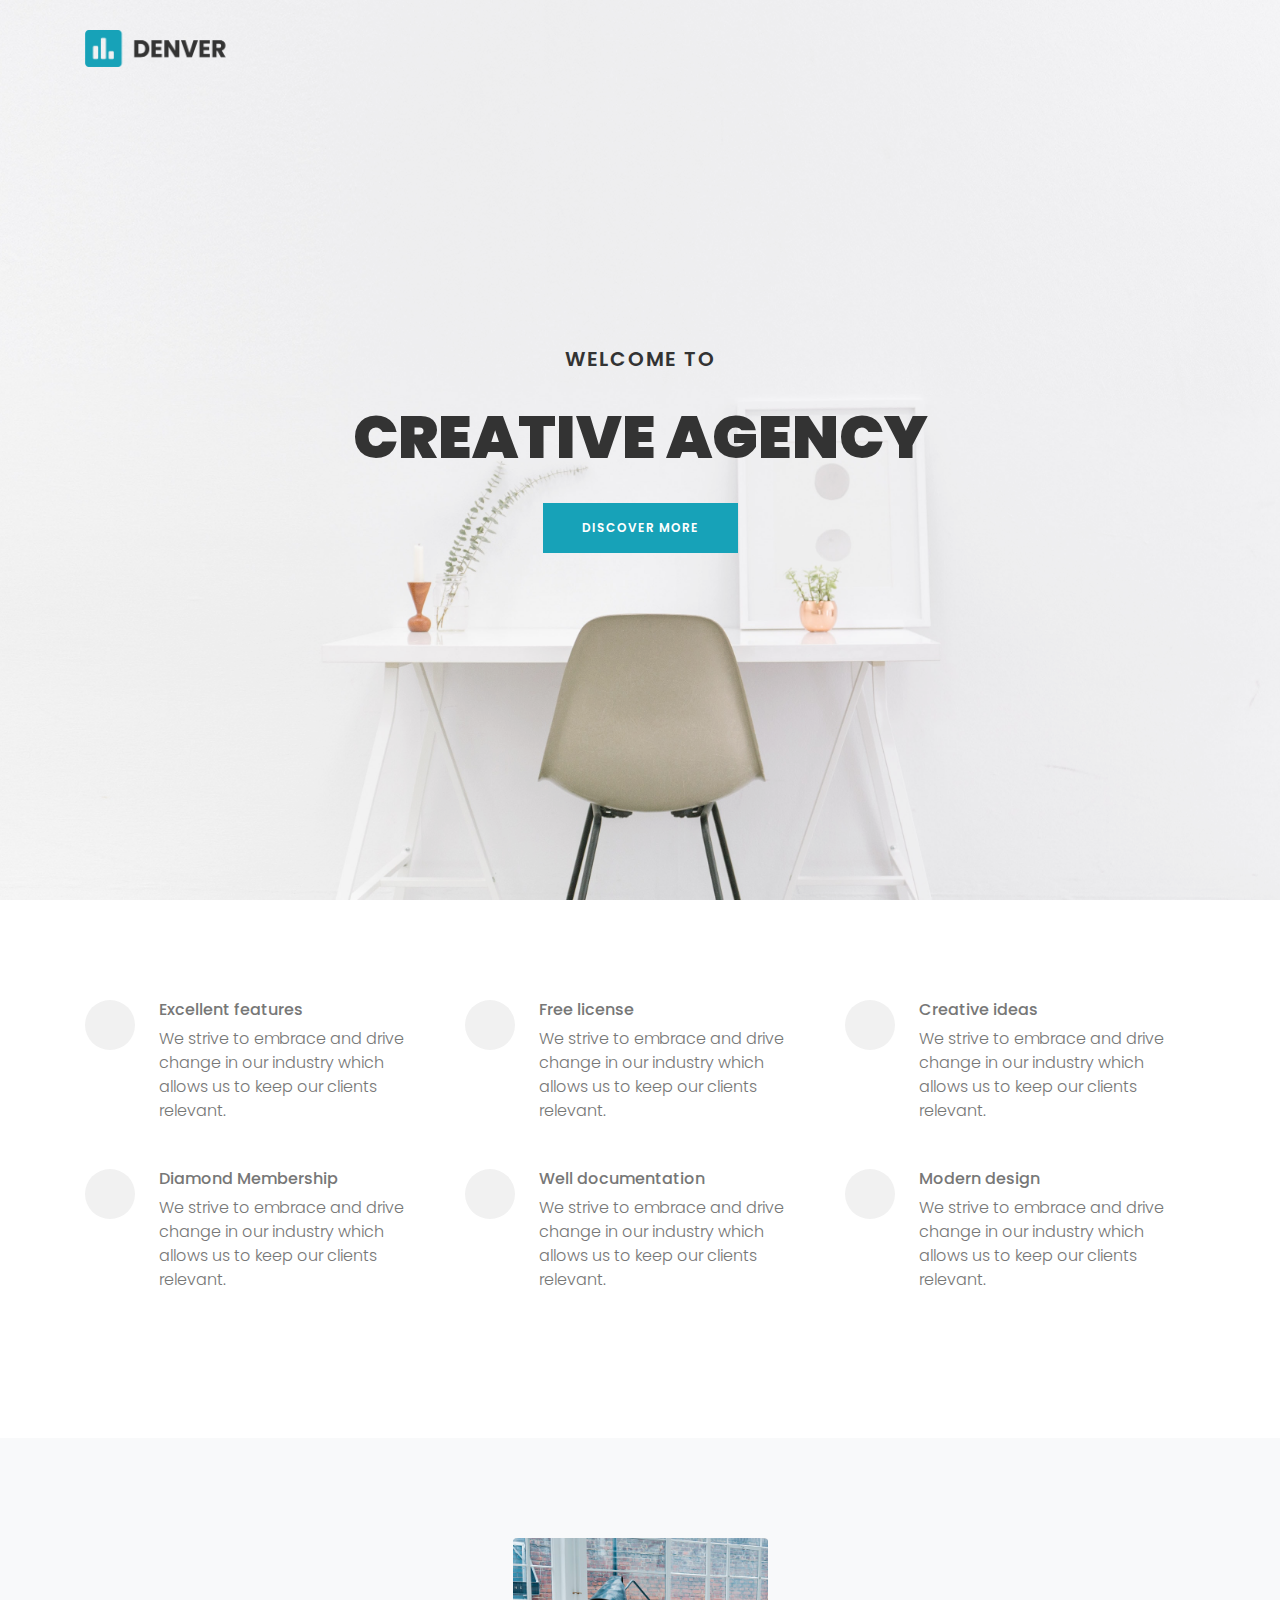
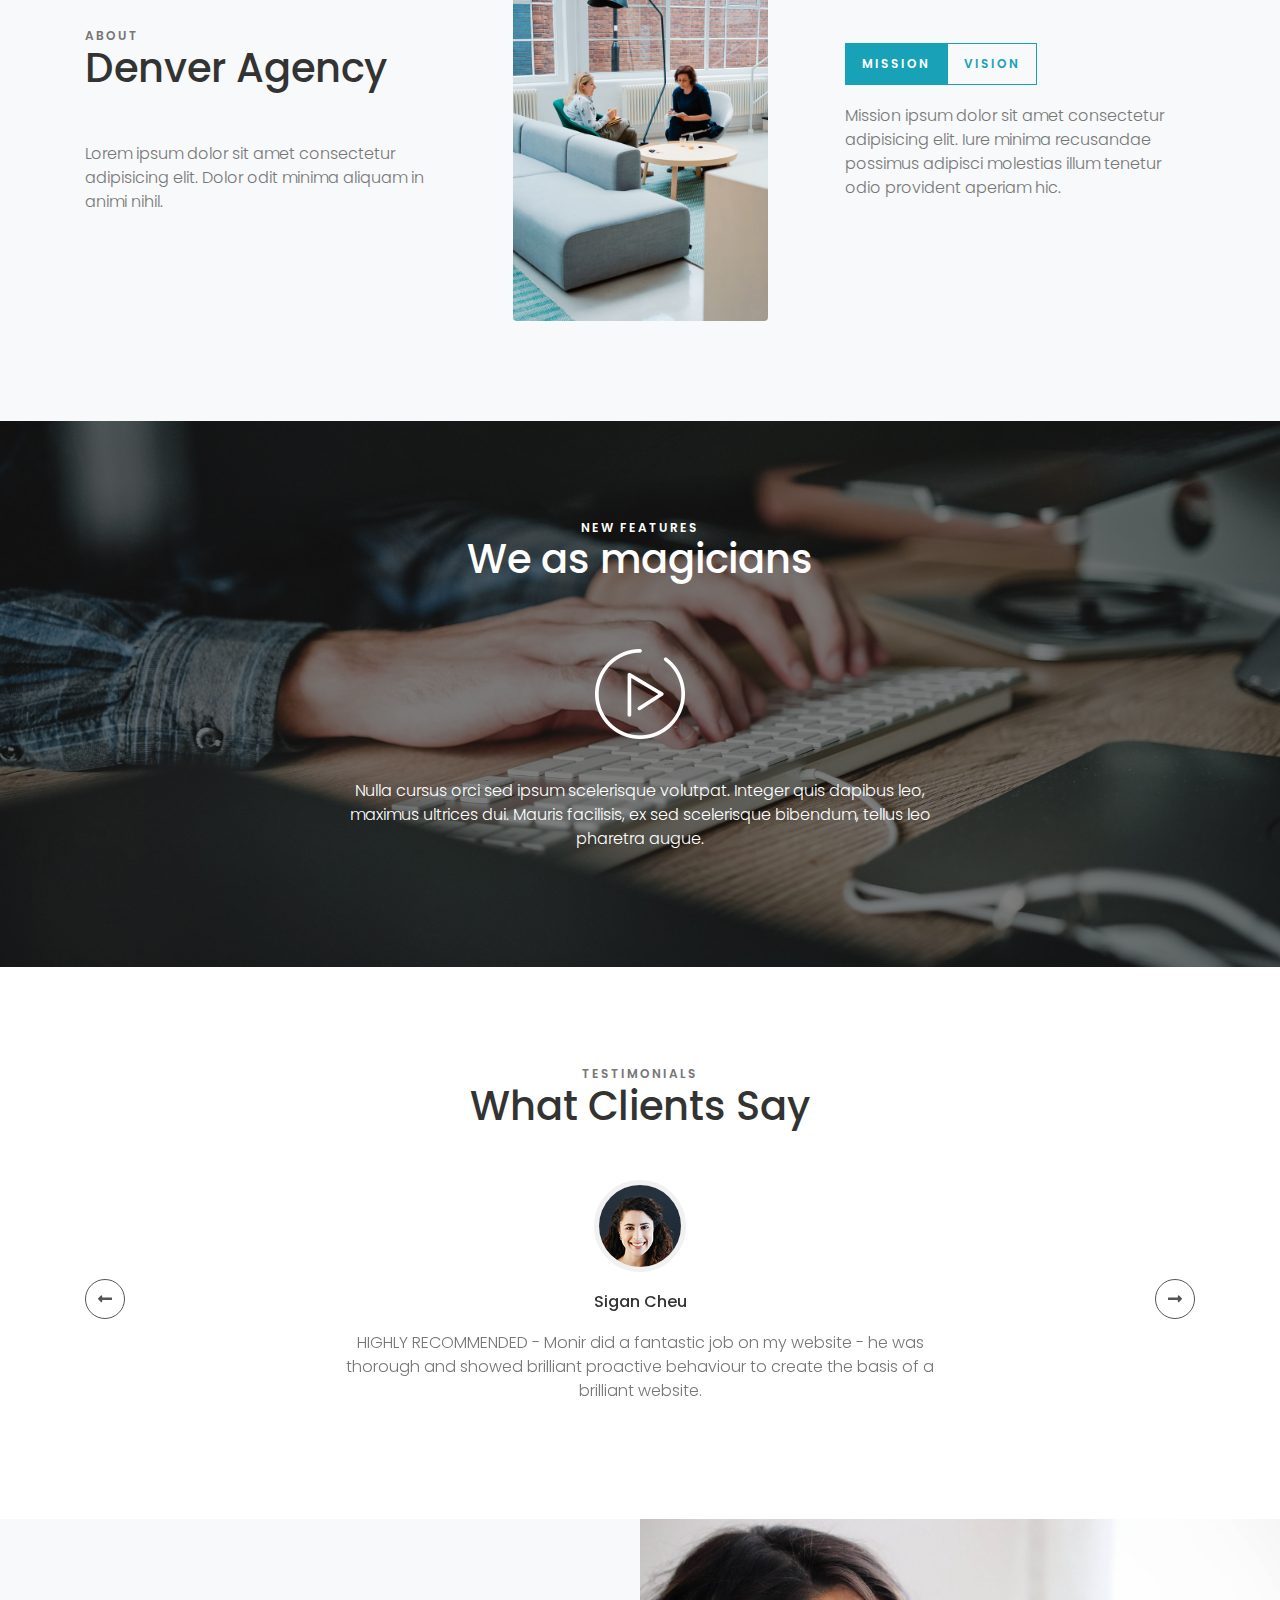
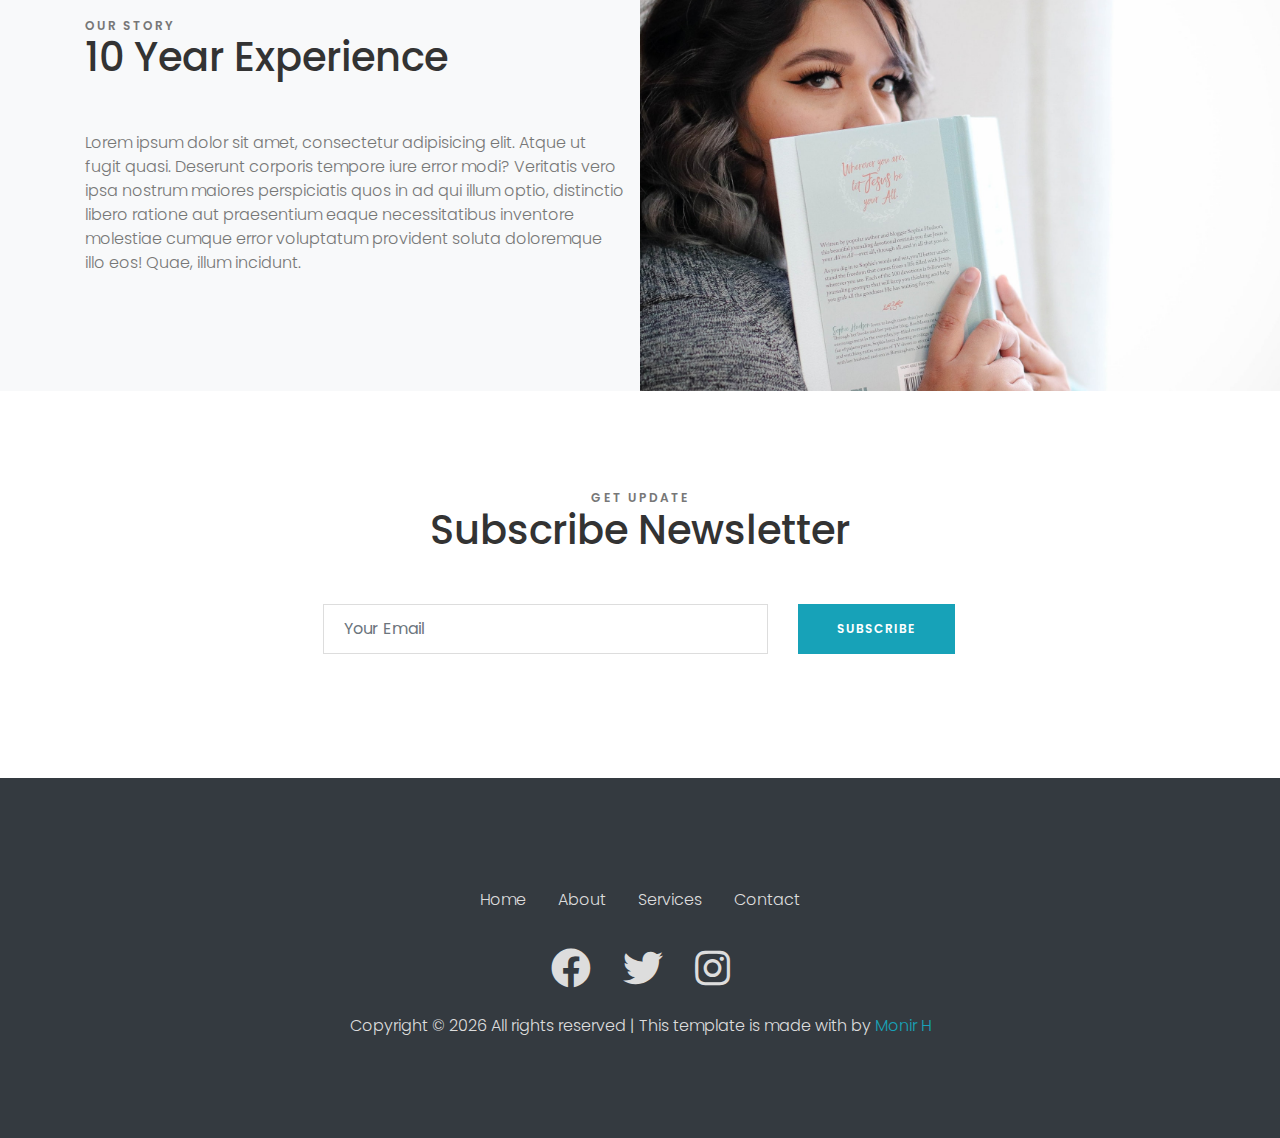
<file: index.html>
<!DOCTYPE html>
<html lang="en">

<head>
    <!-- Required Meta Tags Always Come First -->
    <meta charset="utf-8">
    <meta name="viewport" content="width=device-width, initial-scale=1, shrink-to-fit=no">
    <meta http-equiv="x-ua-compatible" content="ie=edge">
    <meta name="description" content="Bootstrap 4 HTML Template">
    <meta name="keywords" content="Bootstrap, HTML, CSS, Starter Template">
    <meta name="author" content="Monir Hossain">

    <!-- Title -->
    <title>Denvar HTML Template | Monir Hossain</title>

    <!-- Favicon -->
    <link rel="shortcut icon" href="assets/img/favicon.png">

    <!-- Google Fonts -->
    <link href="https://fonts.googleapis.com/css?family=Poppins:300,500,600,900" rel="stylesheet">

    <!-- CSS Global Compulsory -->
    <link rel="stylesheet" href="assets/css/normalize.css">
    <link rel="stylesheet" href="assets/css/magnific-popup.css">
    <link rel="stylesheet" href="assets/css/bootstrap.min.css">
    <link rel="stylesheet" href="assets/css/slick.css">
    <link rel="stylesheet" href="https://cdnjs.cloudflare.com/ajax/libs/font-awesome/5.15.1/css/all.min.css">
    <link rel="stylesheet" href="https://cdn.linearicons.com/free/1.0.0/icon-font.min.css">
    <link rel="stylesheet" href="assets/css/denver-style.css">
</head>

<body>
    <header class="header">
        <div class="container">
            <div class="header-wrap">
                <div class="header-top d-flex justify-content-between align-items-center">
                    <div class="logo">
                        <a href="index.html"><img src="assets/img/logo.png" alt=""></a>
                    </div>
                    <div class="main-menubar d-flex align-items-center">
                        <nav class="hide"><a href="index.html">Home</a>
                            <a href="about.html">About</a>
                            <a href="elements.html">Services</a>
                            <a href="elements.html">Contact</a>
                        </nav>
                        <div class="menu-bar"><span class="lnr lnr-menu"></span></div>
                    </div>
                </div>
            </div>
        </div>
    </header>

    <section class="promo">
        <div class="container">
            <div class="row justify-content-center mh-flex-centered">
                <div class="col-lg-8">
                    <div class="text-center ">
                        <h4>Welcome to</h4>
                        <h2>Creative Agency</h2>
                        <a class="btn btn-cyan btn-xl" href="">Discover More</a>
                    </div>
                </div>
            </div>
        </div>
    </section>

    <!-- Feature -->
    <section class="feature mh-py-100">
        <div class="container">
            <div class="row">
                <div class="col-lg-4 mh-mb-30">
                    <div class="media">
                        <div class="d-flex mr-4">
                            <div class="feature-icon">
                                <span class="lnr lnr-magic-wand"></span>
                            </div>
                        </div>
                        <div class="media-body">
                            <h3>Excellent features</h3>
                            <p>We strive to embrace and drive change in our industry which allows us to keep our clients
                                relevant.</p>
                        </div>
                    </div>
                </div>
                <div class="col-lg-4 mh-mb-30">
                    <div class="media">
                        <div class="d-flex mr-4">
                            <div class="feature-icon">
                                <span class="lnr lnr-license"></span>
                            </div>
                        </div>
                        <div class="media-body">
                            <h3>Free license</h3>
                            <p>We strive to embrace and drive change in our industry which allows us to keep our clients
                                relevant.</p>
                        </div>
                    </div>
                </div>
                <div class="col-lg-4 mh-mb-30">
                    <div class="media">
                        <div class="d-flex mr-4">
                            <div class="feature-icon">
                                <span class="lnr lnr-sun"></span>
                            </div>
                        </div>
                        <div class="media-body">
                            <h3>Creative ideas</h3>
                            <p>We strive to embrace and drive change in our industry which allows us to keep our clients
                                relevant.</p>
                        </div>
                    </div>
                </div>
            </div>
            <div class="row">
                <div class="col-lg-4 mh-mb-30">
                    <div class="media">
                        <div class="d-flex mr-4">
                            <div class="feature-icon">
                                <span class="lnr lnr-diamond"></span>
                            </div>
                        </div>
                        <div class="media-body">
                            <h3>Diamond Membership</h3>
                            <p>We strive to embrace and drive change in our industry which allows us to keep our clients
                                relevant.</p>
                        </div>
                    </div>
                </div>
                <div class="col-lg-4 mh-mb-30">
                    <div class="media">
                        <div class="d-flex mr-4">
                            <div class="feature-icon">
                                <span class="lnr lnr-pie-chart"></span>
                            </div>
                        </div>
                        <div class="media-body">
                            <h3>Well documentation</h3>
                            <p>We strive to embrace and drive change in our industry which allows us to keep our clients
                                relevant.</p>
                        </div>
                    </div>
                </div>
                <div class="col-lg-4 mh-mb-30">
                    <div class="media">
                        <div class="d-flex mr-4">
                            <div class="feature-icon">
                                <span class="lnr lnr-layers"></span>
                            </div>
                        </div>
                        <div class="media-body">
                            <h3>Modern design</h3>
                            <p>We strive to embrace and drive change in our industry which allows us to keep our clients
                                relevant.</p>
                        </div>
                    </div>
                </div>
            </div>
        </div>

    </section>
    <!-- End Feature -->

    <!-- About -->
    <section class="about mh-py-100 bg-light">
        <div class="container">
            <div class="row align-items-center justify-content-between">
                <div class="col-lg-4">
                    <div class="heading">
                        <h4>About</h4>
                        <h2>Denver Agency</h2>
                        <p>Lorem ipsum dolor sit amet consectetur adipisicing elit. Dolor odit minima aliquam in animi
                            nihil.</p>
                    </div>
                </div>
                <div class="col-lg-3 text-center py-5 py-lg-0">
                    <img src="assets/img/about.jpg" class="img-fluid rounded" alt="">
                </div>
                <div class="col-lg-4">
                    <div class="about-tab">
                        <ul class="nav nav-tabs" id="myTab" role="tablist">
                            <li class="nav-item" role="presentation">
                                <a class="nav-link active" id="home-tab" data-toggle="tab" href="#mission" role="tab"
                                    aria-controls="home" aria-selected="true">Mission</a>
                            </li>
                            <li class="nav-item" role="presentation">
                                <a class="nav-link" id="home-tab" data-toggle="tab" href="#vision" role="tab"
                                    aria-controls="home" aria-selected="true">Vision</a>
                            </li>
                        </ul>
                        <div class="tab-content" id="myTabContent">
                            <div class="tab-pane fade show active" id="mission">

                                <p>Mission ipsum dolor sit amet consectetur adipisicing elit. Iure minima recusandae
                                    possimus adipisci molestias illum tenetur odio provident aperiam hic.</p>
                            </div>
                            <div class="tab-pane fade" id="vision">

                                <p>Vision ipsum dolor sit amet consectetur adipisicing elit. Iure minima recusandae
                                    possimus adipisci molestias illum tenetur odio provident aperiam hic.</p>
                            </div>
                        </div>
                    </div>
                </div>
            </div>
        </div>
    </section>
    <!-- End About -->

    <!-- Video Section -->
    <section class="video mh-py-100 text-white">
        <div class="container">
            <div class="row justify-content-center">
                <div class="col-lg-7">
                    <div class="heading text-center">
                        <h4>New Features</h4>
                        <h2 class="text-white">We as magicians</h2>
                    </div>
                    <div class="text-center">
                        <a href="http://www.youtube.com/watch?v=0O2aH4XLbto" class="play-btn btn mb-4"><img
                                src="assets/img/play-btn.png" alt=""></a>
                        <p>Nulla cursus orci sed ipsum scelerisque volutpat. Integer quis dapibus leo, maximus ultrices
                            dui. Mauris facilisis, ex sed scelerisque bibendum, tellus leo pharetra augue.</p>
                    </div>
                </div>
            </div>
        </div>
    </section>
    <!-- End Video Section -->

    <!-- Testimonials -->
    <section class="mh-py-100">
        <div class="heading text-center">
            <h4>testimonials</h4>
            <h2>What Clients Say</h2>
        </div>

        <div class="container">

            <div class="testimonials">
                <div class="row justify-content-center">
                    <div class="col-lg-7 mx-auto">
                        <!-- Testimonial Advanced -->
                        <div class="testimonial-content text-center">
                            <div class="testimonial-author">
                                <img class="rounded-circle" src="assets/img/client1.jpg" alt="">
                                <h4>Sigan Cheu</h4>
                            </div>
                            <blockquote class="testimonials-text">
                                HIGHLY RECOMMENDED - Monir did a fantastic job on my website - he was thorough and showed brilliant proactive behaviour to create the basis of a brilliant website.
                            </blockquote>
                        </div>
                        <!-- End Testimonial Advanced -->
                    </div>
                </div>
                <div class="row justify-content-center">
                    <div class="col-lg-7 mx-auto">
                        <!-- Testimonial Advanced -->
                        <div class="testimonial-content text-center">
                            <div class="testimonial-author">
                                <img class="rounded-circle" src="assets/img/client2.jpg" alt="">
                                <h4>Diego Lee</h4>
                            </div>
                            <blockquote class="testimonials-text">
                                HIGHLY RECOMMENDED - Monir did a fantastic job on my website - he was thorough and showed brilliant proactive behaviour to create the basis of a brilliant website.
                            </blockquote>
                        </div>
                        <!-- End Testimonial Advanced -->
                    </div>
                </div>
            </div>

        </div>
    </section>
    <!-- End Testimonials -->

    <!-- Our Story -->
    <section class="our-story bg-light mh-py-100">
        <div class="container">
            <div class="row align-items-center">
                <div class="col-lg-6 mh-flex-centered">
                    <div class="heading">
                        <h4>Our Story</h4>
                        <h2>10 Year Experience</h2>
                        <p>Lorem ipsum dolor sit amet, consectetur adipisicing elit. Atque ut fugit quasi. Deserunt
                            corporis tempore iure error modi? Veritatis vero ipsa nostrum maiores perspiciatis quos in
                            ad qui illum optio, distinctio libero ratione aut praesentium eaque necessitatibus inventore
                            molestiae cumque error voluptatum provident soluta doloremque illo eos! Quae, illum
                            incidunt.</p>
                    </div>
                </div>
                <div class="col-lg-6">
                    <div class="story-img">
                        <!-- <img src="assets/img/story.jpg" alt="" class="w-100 img-fluid"> -->
                    </div>
                </div>
            </div>
        </div>
    </section>
    <!-- End Our Story -->

    <section class="news-letter mh-py-100">
        <div class="container">
            <div class="heading text-center">
                <h4>get update</h4>
                <h2>Subscribe Newsletter</h2>
            </div>
            <form>
                <div class="subscribe-form mx-auto">
                    <div class="row justify-content-center">
                        <div class="col-md-6 col-lg-5 mb-4">
                            <input class="form-control" type="text" placeholder="Your Email">
                        </div>

                        <div class="col-md-12 col-lg-2 mb-4">
                            <button class="btn btn-cyan text-uppercase" type="submit">Subscribe</button>
                        </div>
                    </div>
                </div>
            </form>


        </div>
    </section>


    <!-- Footer -->
    <footer class="footer-content bg-dark text-center mh-py-100">
        <div class="container">
            <div class="footer-menu">
                <ul class="list-unstyled list-inline">
                    <li class="list-inline-item"><a href="index.html">Home</a></li>
                    <li class="list-inline-item"><a href="about.html">About</a></li>
                    <li class="list-inline-item"><a href="services.html">Services</a></li>
                    <li class="list-inline-item"><a href="contact.html">Contact</a></li>
                </ul>
            </div>
            <div class="footer-social">
                <ul class="list-unstyled list-inline">
                    <li class="list-inline-item"><a href="https://faceblook.com/monirhweb" target="_blank"><i
                                class="fab fa-facebook"></i></a></li>
                    <li class="list-inline-item"><a href="https://twitter.com/monirhweb" target="_blank"><i
                                class="fab fa-twitter"></i></a></li>
                    <li class="list-inline-item"><a href="https://instagram.com/monirhweb" target="_blank"><i
                                class="fab fa-instagram"></i></a></li>
                </ul>
            </div>
            <div class="copyright-text">
                <p class="mb-0">Copyright &copy; <span id="year"></span> All rights reserved | This template is made
                    with <span class="lnr lnr-heart"></span> by <a href="http://monirh.com">Monir H</a></p>
            </div>
        </div>
    </footer>
    <!-- End Footer -->


    <!-- JS Global Compulsory -->
    <script src="assets/js/jquery.min.js"></script>
    <script src="assets/js/popper.min.js"></script>
    <script src="assets/js/bootstrap.min.js"></script>
    <script src="assets/js/slick.min.js"></script>
    <script src="assets/js/jquery.magnific-popup.min.js"></script>
    <script src="assets/js/app.js"></script>

</body>

</html>
</file>
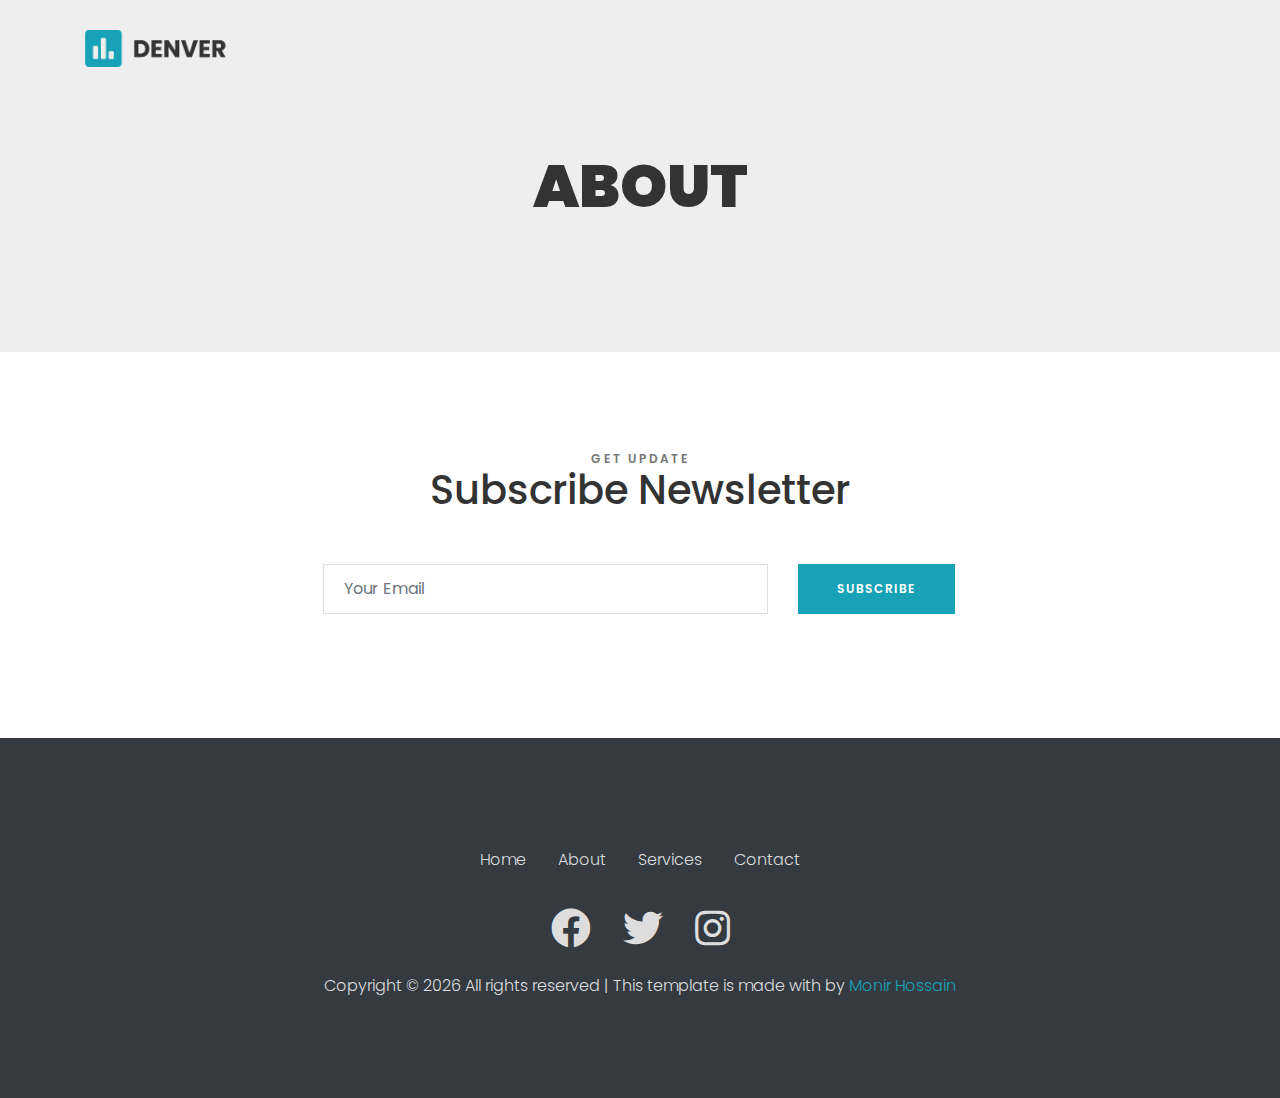
<file: about.html>
<!DOCTYPE html>
<html lang="en">

<head>
    <!-- Required Meta Tags Always Come First -->
    <meta charset="utf-8">
    <meta name="viewport" content="width=device-width, initial-scale=1, shrink-to-fit=no">
    <meta http-equiv="x-ua-compatible" content="ie=edge">
    <meta name="description" content="Bootstrap 4 HTML Template">
    <meta name="keywords" content="Bootstrap, HTML, CSS, Starter Template">
    <meta name="author" content="Monir Hossain">

    <!-- Title -->
    <title>Denvar HTML Template | Monir Hossain</title>

    <!-- Favicon -->
    <link rel="shortcut icon" href="assets/img/favicon.png">

    <!-- Google Fonts -->
    <link href="https://fonts.googleapis.com/css?family=Poppins:300,500,600,900" rel="stylesheet">

    <!-- CSS Global Compulsory -->
    <link rel="stylesheet" href="assets/css/normalize.css">
    <link rel="stylesheet" href="assets/css/magnific-popup.css">
    <link rel="stylesheet" href="assets/css/bootstrap.min.css">
    <link rel="stylesheet" href="assets/css/slick.css">
    <link rel="stylesheet" href="https://cdnjs.cloudflare.com/ajax/libs/font-awesome/5.15.1/css/all.min.css">
    <link rel="stylesheet" href="https://cdn.linearicons.com/free/1.0.0/icon-font.min.css">
    <link rel="stylesheet" href="assets/css/denver-style.css">
</head>

<body>
    <header class="header">
        <div class="container">
            <div class="header-wrap">
                <div class="header-top d-flex justify-content-between align-items-center">
                    <div class="logo">
                        <a href="index.html"><img src="assets/img/logo.png" alt=""></a>
                    </div>
                    <div class="main-menubar d-flex align-items-center">
                        <nav class="hide"><a href="index.html">Home</a>
                            <a href="about.html">About</a>
                            <a href="services.html">Services</a>
                            <a href="contact.html">Contact</a>
                        </nav>
                        <div class="menu-bar"><span class="lnr lnr-menu"></span></div>
                    </div>
                </div>
            </div>
        </div>
    </header>
    
    <section class="page-title">
        <div class="container">
            <div class="row justify-content-center mh-flex-centered">
                <div class="col-lg-8">
                    <div class="text-center">
                        <h2>About</h2>
                    </div>
                </div>
            </div>
        </div>
    </section>

    <section class="news-letter mh-py-100">
        <div class="container">
            <div class="heading text-center">
                <h4>get update</h4>
                <h2>Subscribe Newsletter</h2>
            </div>
            <form>
                <div class="subscribe-form mx-auto">
                    <div class="row justify-content-center">
                        <div class="col-md-6 col-lg-5 mb-4">
                            <input class="form-control" type="text" placeholder="Your Email">
                        </div>

                        <div class="col-md-12 col-lg-2 mb-4">
                            <button class="btn btn-cyan text-uppercase" type="submit">Subscribe</button>
                        </div>
                    </div>
                </div>
            </form>


        </div>
    </section>


    <!-- Footer -->
    <footer class="footer-content bg-dark text-center mh-py-100">
        <div class="container">
            <div class="footer-menu">
                <ul class="list-unstyled list-inline">
                    <li class="list-inline-item"><a href="index.html">Home</a></li>
                    <li class="list-inline-item"><a href="about.html">About</a></li>
                    <li class="list-inline-item"><a href="services.html">Services</a></li>
                    <li class="list-inline-item"><a href="contact.html">Contact</a></li>
                </ul>
            </div>
            <div class="footer-social">
                <ul class="list-unstyled list-inline">
                    <li class="list-inline-item"><a href="https://faceblook.com/monirhweb" target="_blank"><i
                                class="fab fa-facebook"></i></a></li>
                    <li class="list-inline-item"><a href="https://twitter.com/monirhweb" target="_blank"><i
                                class="fab fa-twitter"></i></a></li>
                    <li class="list-inline-item"><a href="https://instagram.com/monirhweb" target="_blank"><i
                                class="fab fa-instagram"></i></a></li>
                </ul>
            </div>
            <div class="copyright-text">
                <p class="mb-0">Copyright &copy; <span id="year"></span> All rights reserved | This template is made
                    with <span class="lnr lnr-heart"></span> by <a href="https://monirhossain.com">Monir Hossain</a></p>
            </div>
        </div>
    </footer>
    <!-- End Footer -->


    <!-- JS Global Compulsory -->
    <script src="assets/js/jquery.min.js"></script>
    <script src="assets/js/popper.min.js"></script>
    <script src="assets/js/bootstrap.min.js"></script>
    <script src="assets/js/slick.min.js"></script>
    <script src="assets/js/jquery.magnific-popup.min.js"></script>
    <script src="assets/js/app.js"></script>

</body>

</html>
</file>
<file: assets/css/denver-style.css>
/*------------------------------------
Default Styles
------------------------------------*/
:root {
  --dark: #343a40;
  --primary-color: #17a2b8;
}
body {
  color: #777777;
  font-family: "Poppins", sans-serif;
  font-size: 1rem;
  font-weight: 300;
  line-height: 1.5em;
  position: relative;
  -webkit-font-smoothing: antialiased;
  -moz-osx-font-smoothing: grayscale;
}
a {
  color: #17a2b8;
}
a:hover {
  transition: ease all 0.2s;
  text-decoration: none;
}
.mh-flex-centered {
  display: -ms-flexbox;
  display: flex;
  -ms-flex-align: center;
  align-items: center;
}
.mh-mb-30 {
  margin-bottom: 30px;
}
.mh-py-50 {
  padding: 50px 0;
}
.mh-py-100 {
  padding-top: 100px;
  padding-bottom: 100px;
}
.btn {
  position: relative;
  transition: 0.2s ease;
  cursor: pointer;
  border-radius: 0;
  padding: 15px 38px;
  font-weight: 600;
  font-size: 12px;
  letter-spacing: 1px;
  text-transform: uppercase;
}
.btn:focus,
button:focus {
  outline: none;
}
.btn-cyan {
  color: #fff;
  background-color: var(--primary-color);
}
.btn-cyan:hover {
  border-color: #00bed6;
  background-color: #00bed6;
}

.btn-cyan:hover,
.btn-cyan:focus {
  color: #fff;
}

/* Heading */
.heading h4 {
  font-size: 12px;
  text-transform: uppercase;
  font-weight: 600;
  letter-spacing: 2px;
  margin-bottom: 0;
}

.heading h2 {
  font-size: 40px;
  position: relative;
  margin-bottom: 50px;
  color: #333;
}

/*------------------------------------
  Page Title
------------------------------------*/
.page-title{
  padding: 150px 0 100px;
  background-color: #eeeeee;
}

/*------------------------------------
Header Styles
------------------------------------*/

.header-wrap {
  position: relative;
}
.logo img {
  width: 150px;
}
.header-top {
  padding: 30px 0;
  position: absolute;
  top: 0;
  left: 0;
  width: 100%;
  z-index: 5;
}

@media (max-width: 767px) {
  .header-top {
    padding: 15px 0;
  }
}

.menu-bar {
  cursor: pointer;
}

.menu-bar span {
  color: #555555;
  font-size: 30px;
}

.main-menubar {
  position: relative;
}

nav {
  margin-right: 30px;
  -webkit-transition: all 0.3s ease 0s;
  -moz-transition: all 0.3s ease 0s;
  -o-transition: all 0.3s ease 0s;
  transition: all 0.3s ease 0s;
  transform-origin: 100% 50%;
}

@media (max-width: 767px) {
  nav {
    margin-right: 0;
    position: absolute;
    right: 0;
    top: 50px;
    text-align: right;
  }
}

nav.hide {
  transform: scale(0);
}

nav a {
  font-size: 15px;
  font-weight: 500;
  text-transform: uppercase;
  color: #555;
  margin: 0 10px;
  display: inline-block;
  letter-spacing: 1px;
}

@media (max-width: 767px) {
  nav a {
    margin: 5px 25px;
  }
}

nav a:hover {
  color: #000;
}

/*------------------------------------
Promo Styles
------------------------------------*/

.promo {
  height: 100vh;
  display: -webkit-box;
  display: -ms-flexbox;
  display: flex;
  -webkit-box-align: center;
  -ms-flex-align: center;
  align-items: center;
  -webkit-box-pack: center;
  -ms-flex-pack: center;
  justify-content: center;
  position: relative;
  background: #eeeeee url("../img/bg.jpg") no-repeat scroll center center /
    cover;
}
.promo:before {
  position: absolute;
  /* background: rgba(0,0,0,.2); */
  background: rgba(255, 255, 255, 0.1);
  content: " ";
  height: 100%;
  width: 100%;
  display: block;
}
.promo h4 {
  font-size: 20px;
  text-transform: uppercase;
  font-weight: 600;
  letter-spacing: 2px;
  color: #333;
  margin-bottom: 30px;
}
.promo h2, .page-title h2 {
  font-size: 60px;
  color: #333;
  text-transform: uppercase;
  font-weight: 900;
  margin-bottom: 30px;
}
/*------------------------------------
Features Styles
------------------------------------*/

.feature-icon {
  font-size: 22px;
  width: 50px;
  height: 50px;
  background: #f1f1f1;
  text-align: center;
  border-radius: 50%;
  color: var(--primary-color);
}

.feature-icon span {
  position: relative;
  top: 50%;
  display: block;
  -webkit-transform: translateY(-50%);
  -ms-transform: translateY(-50%);
  transform: translateY(-50%);
  z-index: 2;
}
.media-body h3 {
  font-size: 16px;
}
/*------------------------------------
About Styles
------------------------------------*/
.nav-tabs {
  border-bottom: 0;
}

.nav-tabs .nav-link {
  border-radius: 0;
  border: 1px solid var(--primary-color);
  text-transform: uppercase;
  font-weight: 600;
  font-size: 12px;
  letter-spacing: 2px;
}
.nav-tabs .nav-link:hover {
  border: 1px solid var(--primary-color);
}
.nav-tabs .nav-link.active {
  color: #fff;
  background-color: var(--primary-color);
  border-color: var(--primary-color);
}

.tab-pane {
  margin-top: 20px;
}
/*------------------------------------
Video Styles
------------------------------------*/
.video {
  position: relative;
  background: url(../img/d.jpg) no-repeat center center / cover;
}

.video::before {
  position: absolute;
  background: rgba(0, 0, 0, 0.5);
  content: " ";
  height: 100%;
  width: 100%;
  left: 0;
  top: 0;
}

/*------------------------------------
Testimonials Styles
------------------------------------*/
.slick-slide {
  outline: none;
}
.testimonial-author img {
  margin: 0px auto 20px;
  cursor: pointer;
  width: 92px;
  transition: 0.5s;
  border-radius: 50%;
  background: #ffffff;
  display: inline-block;
  border: 5px solid #f1f1f1;
}

.testimonial-author h4 {
  font-size: 1rem;
  margin-bottom: 20px;
  color: #333;
}

.testimonials:focus {
  outline: none;
}
.slick-arrow {
  position: absolute !important;
  top: 50% !important;
  -webkit-transform: translateY(-50%);
  -ms-transform: translateY(-50%);
  transform: translateY(-50%);
  -webkit-backface-visibility: hidden;
  width: 40px;
  height: 40px;
  color: #555;
  border: 1px solid #555;
  cursor: pointer;
  transition: 0.3s all ease;
  border-radius: 50px;
}

.slick-arrow:hover {
  background-color: var(--primary-color);
  color: #fff;
  border: 1px solid var(--primary-color);
}

.slick-arrow .fas {
  display: inline-block;
  position: absolute;
  top: 50%;
  left: 50%;
  vertical-align: top;
  -webkit-transform: translateX(-50%) translateY(-50%);
  -ms-transform: translateX(-50%) translateY(-50%);
  transform: translateX(-50%) translateY(-50%);
}
.js-prev,
.js-prev {
  z-index: 10;
}
.slick-arrow.js-prev {
  left: 0px;
}

.slick-arrow.js-next {
  right: 0px;
}

/*------------------------------------
Our Story
------------------------------------*/
.our-story {
  position: relative;
}
.our-story:after {
  position: absolute;
  content: "";
  top: 0;
  right: 0;
  width: 50%;
  height: 100%;
  background: url(../img/story.jpg) no-repeat center center / cover;
  z-index: 1;
}

@media (max-width: 991px) {
  .our-story:after {
    display: none;
  }
}

/*------------------------------------
Newsletter Style 
------------------------------------*/

.subscribe-form .form-control {
  border-color: #ddd;
  border-radius: 0px;
  padding: 12px 20px;
  height: auto;
  color: #555;
}
.subscribe-form .form-control:focus {
  box-shadow: none;
  border: 1px solid var(--primary-color);
}
.subscribe-form .form-control:focus {
  box-shadow: none;
}
@media (max-width: 534px) {
  .subscribe-form .btn {
    width: 100%;
  }
}

/*------------------------------------
Footer Style
------------------------------------*/
.footer-menu ul li a {
  color: #ddd;
  display: block;
  padding: 10px;
}

.footer-menu ul li a:hover,
.footer-social ul li a:hover {
  color: #17a2b8;
}

.footer-social ul li a {
  font-size: 40px;
  color: #ddd;
  padding: 10px;
  display: block;
}

.copyright-text {
  color: #ddd;
}

.copyright-text a:hover {
  text-decoration: underline;
  color: var(--primary-color);
}
</file>
